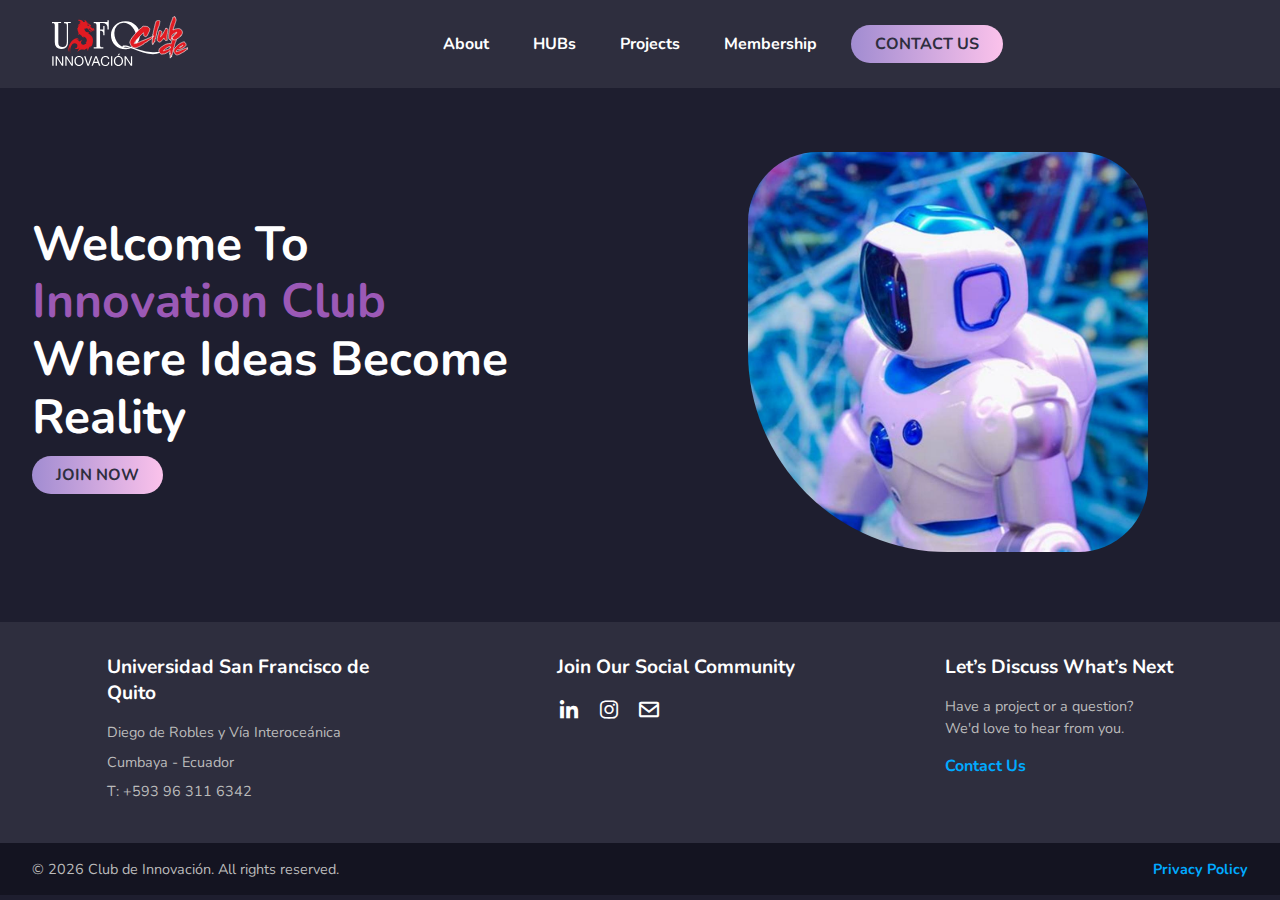
<file: index.html>
<!DOCTYPE html>
<html lang="en">
<head>
    <meta charset="UTF-8">
    <meta name="viewport" content="width=device-width, initial-scale=1.0">
    <title>Landing Page - Club de Innovación</title>
    <link href="https://fonts.googleapis.com/css2?family=Nunito:wght@400;700&display=swap" rel="stylesheet">
    <link rel="stylesheet" href="styles.css">
    <link href="https://cdn.jsdelivr.net/npm/boxicons@2.0.7/css/boxicons.min.css" rel="stylesheet">

    <style>
        .return-btn {
            display: none;
        }
    </style>
</head>
<body>

    <!-- Contenedor para el header -->
    <header id="header"></header>

    <section class="hero">
        <div class="content">
            <h1>
                Welcome To<br><span>Innovation Club</span><br>
                Where Ideas Become Reality
            </h1>
            <a href="https://airtable.com/app24dbycRHgp2Sdd/pagByrqmaKWsNdFvL/form" target="_blank" class="join-now-btn">Join Now</a>
        </div>
        <div class="hero-img">
            <img src="./public/img1.jpg" alt="img1">
        </div>
    </section>
    
    <!-- <section class="contact-info">
        <div class="info-box">
            <i class="bx bx-map"></i>
            <div class="info-text">
                <h4>Pay Us a Visit</h4>
                <p>Universidad San Francisco de Quito, Cumbayá, Quito - Ecuador</p>
            </div>
        </div>
        <div class="info-box">
            <i class="bx bx-phone"></i>
            <div class="info-text">
                <h4>Give Us a Call</h4>
                <p>(070) 111-010</p>
            </div>
        </div>
        <div class="info-box">
            <i class="bx bx-envelope"></i>
            <div class="info-text">
                <h4>Send Us a Message</h4>
                <p>Contact@clubinnovacion.com</p>
            </div>
        </div>
    </section> -->

    <!-- Contenedor para el footer -->
    <footer id="footer"></footer>

    <script src="index.js"></script>
    
    <script src="header.js"></script>
    <script src="footer.js"></script>

</body>
</html>
</file>
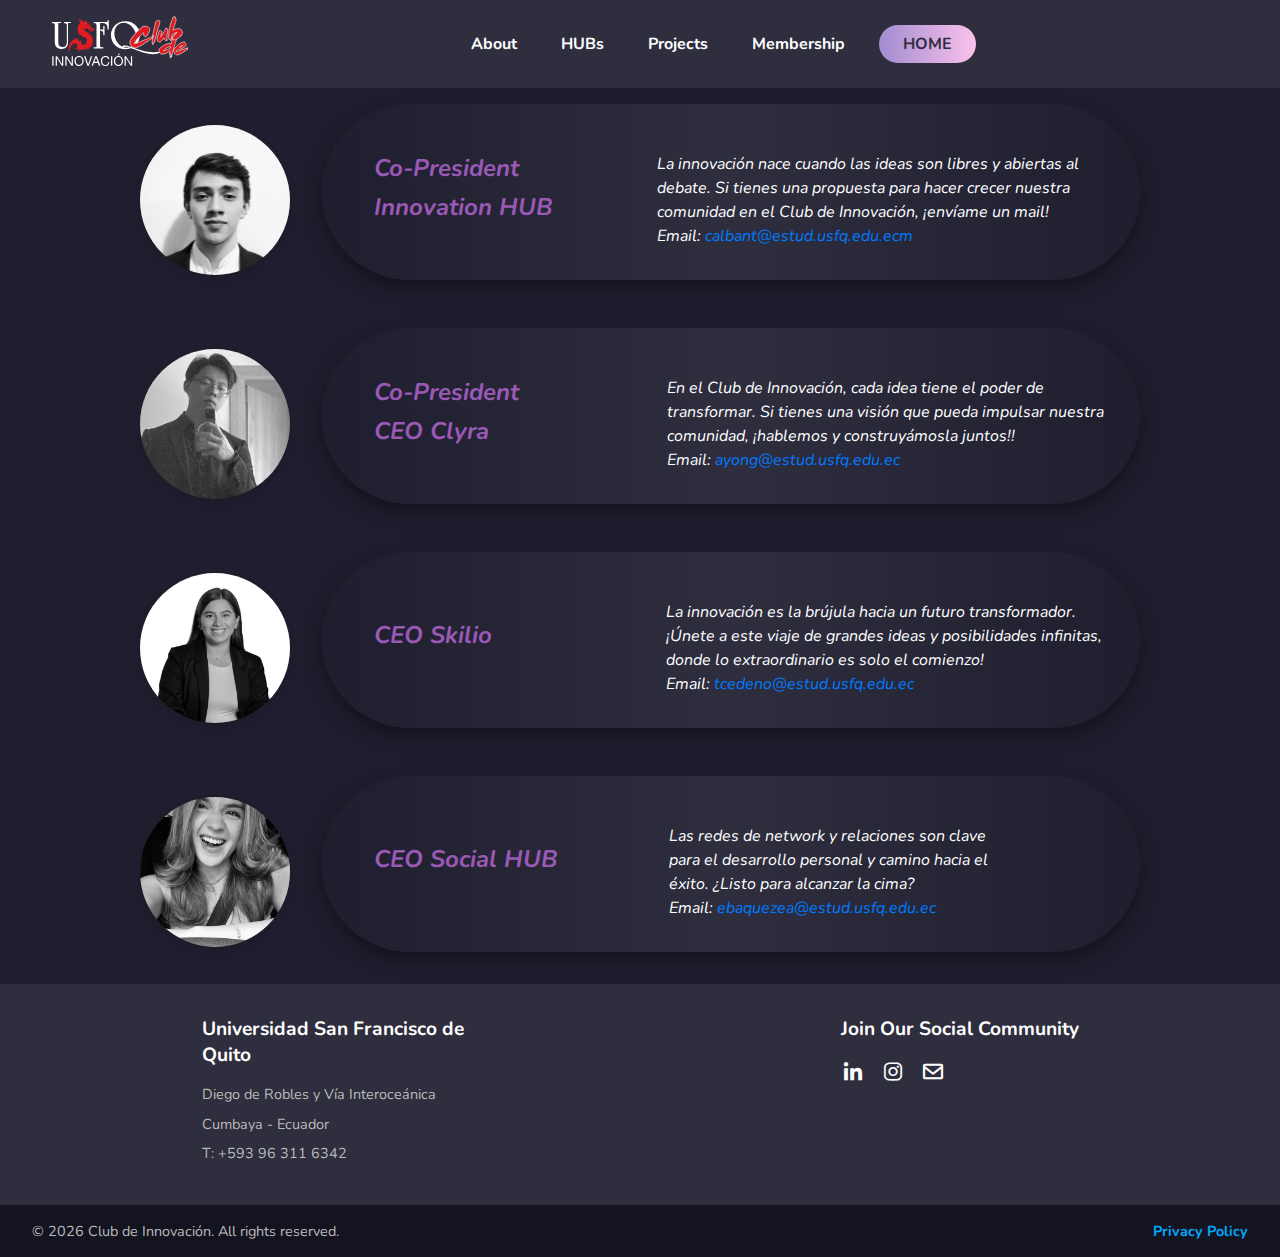
<file: contact.html>
<!DOCTYPE html>
<html lang="en">
<head>
    <meta charset="UTF-8">
    <meta name="viewport" content="width=device-width, initial-scale=1.0">
    <title>Contact Us</title>
    <link href="https://fonts.googleapis.com/css2?family=Nunito:wght@400;700&display=swap" rel="stylesheet">
    <link rel="stylesheet" href="styles.css">
    <link href="https://cdn.jsdelivr.net/npm/boxicons@2.0.7/css/boxicons.min.css" rel="stylesheet">

    <style>
        /* Oculta la sección "Let’s Discuss What’s Next" solo en la página de contacto */
        .lets-discuss {
            display: none;
        }

        .contact-btn {
            display: none;
        }
    </style>
    
</head>
<body>

    <!-- Contenedor para el header -->
    <header id="header">
    </header>

    <!-- Contenedor principal del contenido -->
    <main class="main-content">

        <!-- Cesar -->
        <div class="contact-container">
            <div class="contact-image">
                <img src="./public/miembros/cesar.jpeg" alt="Contact Image">
            </div>
            <div class="contact-info">
                <h1>Co-President <br><br> Innovation HUB</h1>
                <p>
                    La innovación nace cuando las ideas son libres y abiertas al debate. Si tienes una propuesta para hacer crecer nuestra comunidad en el Club de Innovación, ¡envíame un mail!<br>
                    Email: <a href="mailto:calbant@estud.usfq.edu.ec">calbant@estud.usfq.edu.ecm</a>
                </p>
            </div>
        </div>

        <!-- Alex -->
        <div class="contact-container">
            <div class="contact-image">
                <img src="./public/miembros/alex.jpeg" alt="Contact Image">
            </div>
            <div class="contact-info">
                <h1>Co-President <br> <br> CEO Clyra</h1>
                <p>
                    En el Club de Innovación, cada idea tiene el poder de transformar. Si tienes una visión que pueda impulsar nuestra comunidad, ¡hablemos y construyámosla juntos!!<br>
                    Email: <a href="mailto:ayong@estud.usfq.edu.ec">ayong@estud.usfq.edu.ec</a>
                </p>
            </div>
        </div>

        <!-- Titi -->
        <div class="contact-container">
            <div class="contact-image">
                <img src="./public/miembros/titi.jpeg" alt="Contact Image">
            </div>
            <div class="contact-info">
                <h1>CEO Skilio</h1>
                <p>
                    La innovación es la brújula hacia un futuro transformador. ¡Únete a este viaje de grandes ideas y posibilidades infinitas, donde lo extraordinario es solo el comienzo!<br>
                    Email: <a href="mailto:tcedeno@estud.usfq.edu.ec">tcedeno@estud.usfq.edu.ec</a>
                </p>
            </div>
        </div>
        
        <!-- emi -->
        <div class="contact-container">
            <div class="contact-image">
                <img src="./public/miembros/emi.jpeg" alt="Contact Image">
            </div>
            <div class="contact-info">
                <h1>CEO Social HUB</h1>
                <p class="emi">
                    Las redes de network y relaciones son clave para el desarrollo personal y camino hacia el éxito. ¿Listo para alcanzar la cima?<br>
                    Email: <a href="mailto:ebaquezea@estud.usfq.edu.ec">ebaquezea@estud.usfq.edu.ec</a>
                </p>
            </div>
        </div>


    </main>

    <!-- Contenedor para el footer -->
    <footer id="footer"></footer>

    <script src="header.js"></script>
<script src="footer.js"></script>

    
</body>
</html>
</file>
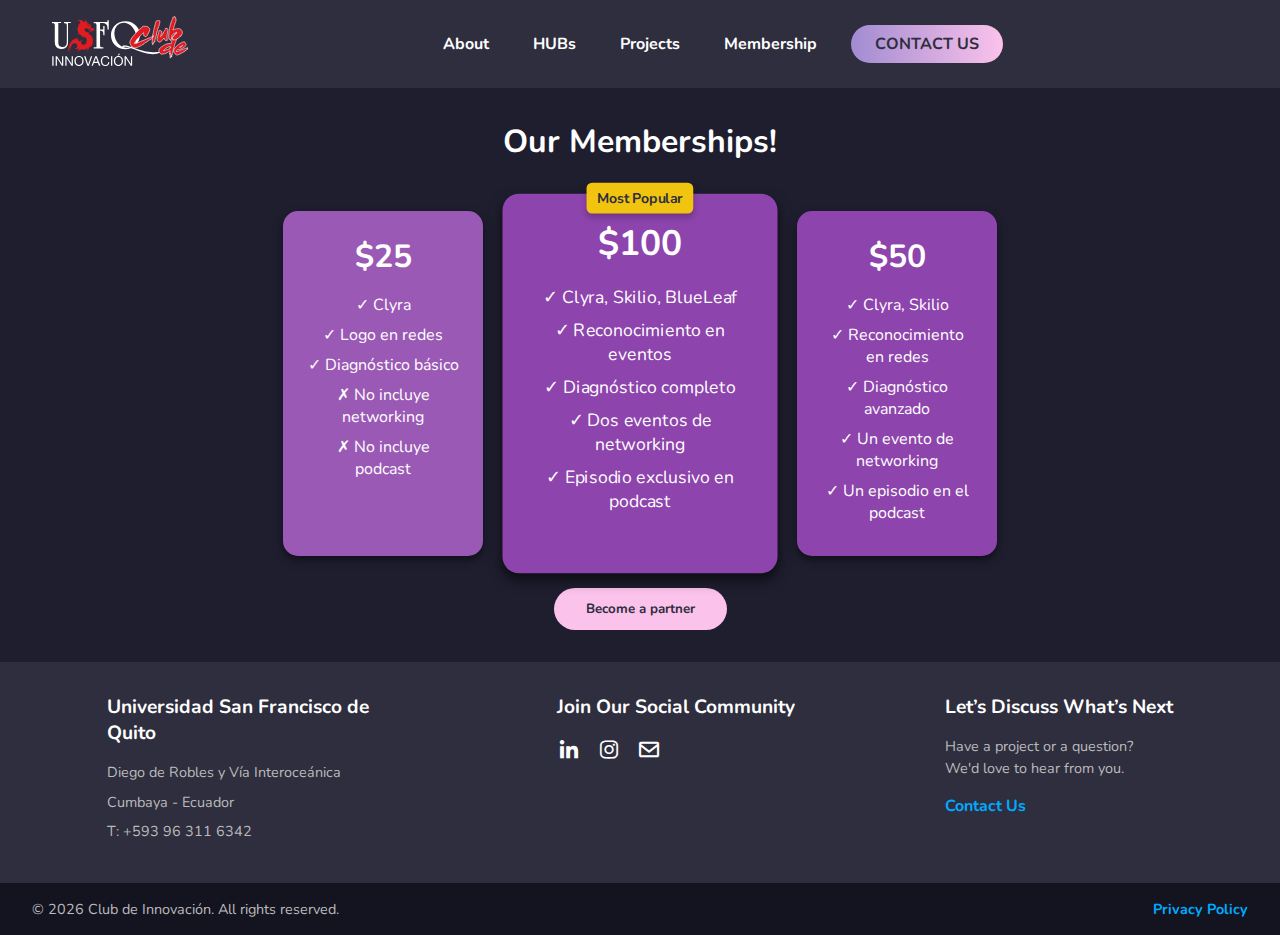
<file: membership.html>
<!DOCTYPE html>
<html lang="en">
<head>
    <meta charset="UTF-8">
    <meta name="viewport" content="width=device-width, initial-scale=1.0">
    <title>Our Memberships</title>
    <link href="https://fonts.googleapis.com/css2?family=Nunito:wght@400;700&display=swap" rel="stylesheet">
    <link rel="stylesheet" href="styles.css">
    <link href="https://cdn.jsdelivr.net/npm/boxicons@2.0.7/css/boxicons.min.css" rel="stylesheet">

    <style>
        .return-btn {
            display: none;
        }
    </style>
</head>
<body>

    <!-- Header -->
    <header id="header"></header>

    <main class="main-content">
        <section class="membership-section">
            <h1>Our Memberships!</h1>

            <div class="membership-cards">
                <!-- Paquete Básico -->
                <div class="membership-card basic">
                    <h2>$25</h2>
                    <ul>
                        <li>✓ Clyra</li>
                        <li>✓ Logo en redes</li>
                        <li>✓ Diagnóstico básico</li>
                        <li>✗ No incluye networking</li>
                        <li>✗ No incluye podcast</li>
                    </ul>
                </div>

                <!-- Paquete Premium - Recomendado -->
                <div class="membership-card premium recommended">
                    <span class="most-popular-badge">Most Popular</span>
                    <h2>$100</h2>
                    <ul>
                        <li>✓ Clyra, Skilio, BlueLeaf</li>
                        <li>✓ Reconocimiento en eventos</li>
                        <li>✓ Diagnóstico completo</li>
                        <li>✓ Dos eventos de networking</li>
                        <li>✓ Episodio exclusivo en podcast</li>
                    </ul>
                </div>

                <!-- Paquete Intermedio -->
                <div class="membership-card intermediate">
                    <h2>$50</h2>
                    <ul>
                        <li>✓ Clyra, Skilio</li>
                        <li>✓ Reconocimiento en redes</li>
                        <li>✓ Diagnóstico avanzado</li>
                        <li>✓ Un evento de networking</li>
                        <li>✓ Un episodio en el podcast</li>
                    </ul>
                </div>
            </div>


            <button class="partner-button" onclick="window.open('https://wa.me/593988512624?text=Hola,%20estoy%20interesado%20en%20convertirme%20en%20socio.', '_blank');">Become a partner</button>


        </section>
    </main>

    <!-- Footer -->
    <footer id="footer"></footer>

    <!-- JavaScript para cargar header y footer -->
    <script src="header.js"></script>
    <script src="footer.js"></script>
    
</body>
</html>
</file>
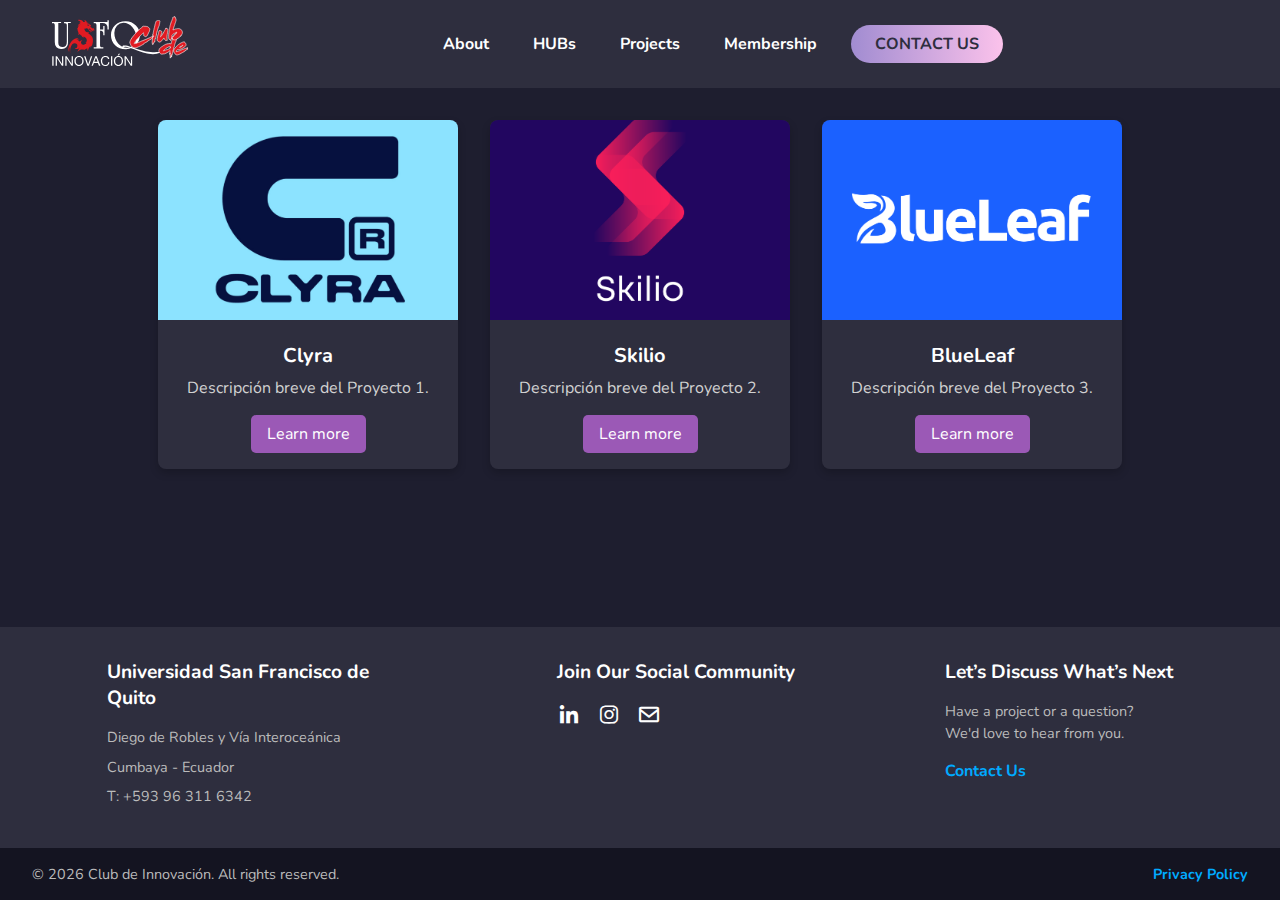
<file: project.html>
<!DOCTYPE html>
<html lang="en">
<head>
    <meta charset="UTF-8">
    <meta name="viewport" content="width=device-width, initial-scale=1.0">
    <title>project page</title>
    <link href="https://fonts.googleapis.com/css2?family=Nunito:wght@400;700&display=swap" rel="stylesheet">
    <link rel="stylesheet" href="styles.css">
    <link href="https://cdn.jsdelivr.net/npm/boxicons@2.0.7/css/boxicons.min.css" rel="stylesheet">

    <style>
        .return-btn {
            display: none;
        }
    </style>
</head>
<body>

    <!-- Header -->
    <header id="header"></header>

    <!-- Contenedor de Proyectos -->
    <main class="main-content">
        <section id="project-container" class="project-container">

            <!-- Tarjeta de Proyecto 1 -->
            <div class="project-card">
                <img src="./public/logo-project/logo-clyra.png" alt="Clyra">
                <h2>Clyra</h2>
                <p>Descripción breve del Proyecto 1.</p>
                <a href="#" target="_blank">Learn more</a>
            </div>

            <!-- Tarjeta de Proyecto 2 -->
            <div class="project-card">
                <img src="./public/logo-project/logo-skilio.png" alt="Skilio">
                <h2>Skilio</h2>
                <p>Descripción breve del Proyecto 2.</p>
                <a href="#" target="_blank">Learn more</a>
            </div>

            <!-- Tarjeta de Proyecto 3 -->
            <div class="project-card">
                <img src="./public/logo-project/logo-blueleaf.png" alt="BlueLeaf">
                <h2>BlueLeaf</h2>
                <p>Descripción breve del Proyecto 3.</p>
                <a href="#" target="_blank">Learn more</a>
            </div>

        </section>
    </main>

    <!-- Footer -->
    <footer id="footer"></footer>

    <script src="header.js"></script>
    <script src="footer.js"></script>

</body>
</html>
</file>
<file: styles.css>
* {
    margin: 0;
    padding: 0;
    box-sizing: border-box;
    font-family: 'Nunito', sans-serif;
    text-decoration: none;
}

html, body {
    background-color: #1e1e2f;
    color: #fff;
    height: 100%;
    margin: 0;
    display: flex;
    flex-direction: column;
}

/* El main-content debe expandirse para ocupar el espacio disponible */
.main-content {
    flex: 1;    
}

/* Estilo del footer */
footer {
    width: 100%;
    background-color: #141421;
    color: #fff;
    padding: 0 0 0 0;
    text-align: center;
    position: relative;
}

header {
    padding: 1rem 2rem;
    display: flex;
    justify-content: space-between;
    align-items: center;
    background-color: #2e2e3e;
}

header .container {
    display: flex;
    justify-content: space-between;
    align-items: center;
    width: 100%;
}

.logo {
    height: 50px;
    margin-left: 20px;
}

nav ul {
    display: flex;
    gap: 1.5rem;
    list-style-type: none; /* Eliminar los puntos del listado */
    margin: 0 auto; /* Centrar las opciones */
    align-items: center;
    justify-content: center;
    padding: 0;
}

nav {
    flex-grow: 1;
    display: flex;
    justify-content: center; /* Centramos el menú */
}

nav ul li a {
    color: #fff;
    margin: 10px;
    text-decoration: none;
    font-weight: 700;
}

nav ul li a:hover {
    background: #9b59b6;
    padding: 10px;
    border-radius: 20px;
}

.contact-btn {
    padding: 0.5rem 1.5rem;
    right: 10px;
    border: none; /* Remueve el borde */
    border-radius: 30px; /* Aumenta el redondeo para que sea más ovalado */
    text-transform: uppercase;
    color: #2e2e3e; /* Cambia el color del texto a un tono oscuro */
    font-weight: bold;
    background: linear-gradient(90deg, #a18cd1, #fbc2eb); /* Fondo degradado */
    text-decoration: none;
    display: inline-block;
    cursor: pointer;
}

.return-btn {
    padding: 0.5rem 1.5rem;
    right: 10px;
    border: none; /* Remueve el borde */
    border-radius: 30px; /* Aumenta el redondeo para que sea más ovalado */
    text-transform: uppercase;
    color: #2e2e3e; /* Cambia el color del texto a un tono oscuro */
    font-weight: bold;
    background: linear-gradient(90deg, #a18cd1, #fbc2eb); /* Fondo degradado */
    text-decoration: none;
    display: inline-block;
    cursor: pointer;
}

.contact-btn:hover, .join-now-btn:hover {
    background: #9b59b6;
}

.join-now-btn {
    padding: 0.5rem 1.5rem;
    margin-top: 10px;
    border: none; /* Remueve el borde */
    border-radius: 30px; /* Aumenta el redondeo para que sea más ovalado */
    text-transform: uppercase;
    color: #2e2e3e; /* Cambia el color del texto a un tono oscuro */
    font-weight: bold;
    background: linear-gradient(90deg, #a18cd1, #fbc2eb); /* Fondo degradado */
    text-decoration: none;
    display: inline-block;
    cursor: pointer;
}

.hamburger {
    display: none;
    cursor: pointer;
}

.hero {
    display: flex;
    padding: 4rem 2rem;
    justify-content: space-between;
    align-items: center;
}

.hero .content {
    max-width: 600px;
}

.hero h1 {
    font-size: 3rem;
    line-height: 1.2;
    color: #fff;
}

.hero h1 span {
    color: #9b59b6;
}

.hero p {
    margin: 1rem 0;
}

.hero button {
    padding: 1rem 2rem;
    border: none;
    background-color: #9b59b6;
    color: #fff;
    border-radius: 5px;
    cursor: pointer;
}

.hero-img img {
    width: 100%;
    max-width: 400px;
    border-radius: 70px 70px 70px 200px;
    margin-right: 100px;
}

.contact-info {
    display: flex;
    justify-content: space-between;
    max-width: 600px; /* Limita el ancho si es necesario */
    align-items: center;
    padding: 2rem;
    background: linear-gradient(90deg, #1e1e2f, #2e2e3e, #1e1e2f);
    border-radius: 100px;
    box-shadow: 0px 8px 20px rgba(0, 0, 0, 0.4);
    margin: 2rem auto;
    width: 100%; /* O ajusta según el tamaño necesario */
    word-wrap: normal;
    white-space: normal;
    gap: 0.5rem;
    max-width: 1200px;
}

.contact-info p + p {
    margin-top: 0.5rem; /* Espacio entre los párrafos */
}

.contact-info .info-box {
    display: flex;
    align-items: center;
    gap: 1rem;
    padding: 1.5rem; /* Aplica padding uniforme */
    flex: 1; /* Hace que cada caja ocupe el mismo espacio */
    text-align: center;
    position: relative;
    justify-content: center;
}

.contact-info .info-box + .info-box::before {
    content: "";
    position: absolute;
    left: 0;
    top: 15%;
    bottom: 15%;
    width: 1px;
    background-color: rgba(255, 255, 255, 0.3);
}

.contact-info .info-box i {
    font-size: 5rem;
    color: #9b59b6;
}

.contact-info .info-text h4 {
    font-size: 1.2rem;
    margin: 0;
    color: #fff;
    font-weight: 700;
}

.contact-info .info-text p {
    color: #bbb;
    font-size: 0.9rem;
    line-height: 1.5;
    margin: 0.5rem 0 0;
}

/* Estilos del footer */
.footer-container {
    display: flex;
    justify-content: space-around;
    padding: 2rem;
    background-color: #2e2e3e;
    color: #fff;
    bottom: 0;
}

.footer-column {
    max-width: 300px;
    text-align: left;
    bottom: 0;
}

.footer-column h3 {
    font-size: 1.2rem;
    font-weight: 700;
    margin-bottom: 1rem;
}

.footer-column p {
    font-size: 0.9rem;
    line-height: 1.5;
    color: #bbb;
    margin: 0.5rem 0;
}

.footer-link {
    display: inline-block;
    color: #00aaff;
    font-weight: bold;
    text-decoration: none;
    margin-top: 0.5rem;
}

.footer-link:hover {
    color: #007acc;
}

.social-icons {
    display: flex;
    gap: 1rem;
    margin-top: 0.5rem;
}

.social-icons a {
    color: #fff;
    font-size: 1.5rem;
    transition: color 0.3s ease;
}

.social-icons a:hover {
    color: #00aaff;
}

.footer-bottom {
    display: flex;
    justify-content: space-between;
    align-items: center;
    padding: 1rem 2rem;
    background-color: #141421;
    font-size: 0.9rem;
    color: #bbb;
    bottom: 0;
}

.footer-privacy {
    color: #00aaff;
    text-decoration: none;
    font-weight: bold;
}

.footer-privacy:hover {
    color: #007acc;
}

/* Contenedor principal de la página de contacto */
.contact-container {
    display: flex;
    align-items: center;
    justify-content: center;
    max-width: 1000px;
    margin: 0 auto;
    gap: 2rem;
}

/* Estilo para la imagen dentro de un círculo */
.contact-image {
    width: 150px;
    height: 150px;
    border-radius: 50%;
    overflow: hidden;
    box-shadow: 0px 4px 8px rgba(0, 0, 0, 0.1);
    flex-shrink: 0;
}

.contact-image img {
    width: 100%;
    height: 100%;
    object-fit: cover;
}

/* Estilo para la información de contacto */
.contact-info {
    font-family: 'Nunito', sans-serif;
    color: #333;
}

.contact-info h1 {
    font-size: 1.5rem;
    margin-bottom: 0.5rem;
    color: #9b59b6;
    line-height: 1.2rem;
    width: 100%; 
    margin-left: 20px;
}

.contact-info p {
    font-size: 1rem;
    line-height: 1.5rem;
    color: #fff;
    margin-left: 20px;
    margin-right: 20px;
    margin: 0;
}

.contact-info .emi{
    text-align:left;
    margin-right: 100px;
}

.contact-info p:last-child {
    margin-top: 1rem; /* Añade espacio solo antes del email */
}

.contact-info a {
    color: #007bff;
    text-decoration: none;
}

.contact-info a:hover {
    color: #0056b3;
    text-decoration: underline;
}

.membership-section {
    text-align: center;
    padding: 2rem;
}

.membership-section h1 {
    font-size: xx-large;
    color: #fff;
    margin-bottom: 3rem;
}

.membership-cards {
    display: flex;
    justify-content: center;
    gap: 2rem;
    margin-bottom: 2rem;
}

.membership-card {
    background-color: #2e2e3e;
    border-radius: 15px;
    padding: 1.5rem;
    width: 200px;
    color: #fff;
    box-shadow: 0px 4px 10px rgba(0, 0, 0, 0.5);
    text-align: center;
    position: relative;
}

/* Estilo para el paquete recomendado */
.membership-card.recommended {
    width: 250px;
    background-color: #8e44ad;
    transform: scale(1.1);
    box-shadow: 0px 6px 12px rgba(0, 0, 0, 0.6);
    position: relative;
}

/* Estilo para el marcador "Most Popular" */
.most-popular-badge {
    position: absolute;
    top: -10px;
    left: 50%;
    transform: translateX(-50%);
    background-color: #f1c40f;
    color: #2e2e3e;
    font-weight: bold;
    padding: 0.3rem 0.6rem;
    border-radius: 5px;
    font-size: 0.8rem;
    box-shadow: 0px 4px 6px rgba(0, 0, 0, 0.2);
}

.membership-card h2 {
    font-size: 2rem;
    margin-bottom: 1rem;
}

.membership-card ul {
    list-style: none;
    padding: 0;
}

.membership-card ul li {
    margin: 0.5rem 0;
}

.basic {
    background-color: #9b59b6;
}

.intermediate {
    background-color: #8e44ad;
}

.premium {
    background-color: #6f4091;
}

.partner-button {
    background-color: #fbc2eb;
    color: #2e2e3e;
    border: none;
    padding: 0.75rem 2rem;
    border-radius: 30px;
    font-weight: bold;
    cursor: pointer;
    transition: background 0.3s;
}

.partner-button:hover {
    background-color: #e08dc5;
}

.contact-info {
    color: #fff;
    margin-top: 1rem;
    font-style: italic;
}

.membership-card.recommended::before {
    top: 10px;
    left: 10px;
}

.membership-card.recommended::after {
    top: 10px;
    right: 10px;
}

.partner-button {
    background-color: #fbc2eb;
    color: #2e2e3e;
    border: none;
    padding: 0.75rem 2rem;
    border-radius: 30px;
    font-weight: bold;
    cursor: pointer;
    transition: background 0.3s;
}

.partner-button:hover {
    background-color: #e08dc5;
}

.contact-info {
    color: #fff;
    margin-top: 1rem;
    font-style: italic;
}

/* Ícono de hamburguesa oculto en pantallas grandes */
.hamburger {
    display: none;
}

header .container {
    display: flex;
    justify-content: space-between;
    align-items: center;
    width: 100%;
}

.project-container {
    flex: 1;
    display: grid;
    flex-wrap: wrap;
    justify-content: center;
    gap: 2rem;
    padding: 2rem;
    background-color: #1e1e2f; /* Fondo para que coincida con la página */

    grid-template-columns: repeat(3,300px);
}

.project-card {
    background-color: #2e2e3e; /* Fondo oscuro para armonizar con el tema */
    color: #ffffff; /* Texto blanco para destacar sobre el fondo oscuro */
    border-radius: 8px;
    box-shadow: 0 4px 8px rgba(0, 0, 0, 0.2);
    overflow: hidden;
    width: 100%;
    max-width: 300px;
    text-align: center;
    transition: transform 0.3s;
}

.project-card:hover {
    transform: translateY(-5px); /* Efecto de elevación en hover */
}

.project-card img {
    width: 100%;
    height: 200px;
    object-fit: cover;
}

.project-card h2 {
    font-size: 1.25rem;
    color: #ffffff;
    margin: 1rem 0 0.5rem;
}

.project-card p {
    font-size: 1rem;
    color: #d1d1d1; /* Gris claro para la descripción */
    padding: 0 1rem;
}

.project-card a {
    display: inline-block;
    margin: 1rem;
    padding: 0.5rem 1rem;
    background-color: #9b59b6; /* Color del botón */
    color: #fff;
    text-decoration: none;
    border-radius: 5px;
    transition: background-color 0.3s;
}

.project-card a:hover {
    background-color: #8e44ad; /* Color de hover del botón */
}

.hubs-section {
    text-align: center;
    padding: 2rem;
    background-color: #1e1e2f;
}

.hubs-section h1 {
    font-size: 2.5rem;
    color: #fff;
    margin-bottom: 2rem;
}

.hubs-cards {
    display: flex;
    justify-content: center;
    flex-wrap: wrap;
    gap: 2rem;
}

.hub-card {
    background-color: #2e2e3e;
    border-radius: 15px;
    overflow: hidden;
    width: 250px;
    color: #fff;
    box-shadow: 0px 4px 12px rgba(0, 0, 0, 0.4);
    text-align: center;
    transition: transform 0.3s ease;
}

.hub-card:hover {
    transform: translateY(-5px);
}

.hub-image {
    width: 100%;
    height: 200px;
    object-fit: cover;
}

.hub-card h2 {
    font-size: 1.5rem;
    margin: 1rem 0;
    color: #9b59b6;
}

.hub-card p {
    font-size: 1rem;
    padding: 0 1rem 1.5rem;
    color: #bbb;
}


@media (max-width: 768px) {
    /* Ajustes generales */
    html, body {
        flex-direction: column;
        overflow-x: hidden;
    }

    header {
        padding: 0.5rem 1rem;
        flex-direction: column;
    }

    .logo {
        padding: 10px 0 10px 0;
        margin-left: 20px;
    }

    nav ul {
        display: none;
    }

    .contact-info h1 {
        line-height: 1.7rem;
        gap: 0;
    }

    .contact-info .emi{
        padding-left: 30px;
    }

    .contact-image {
        margin: 20px 0 -10px 0;
    }

    /* Mostrar el ícono de hamburguesa en pantallas pequeñas */
    .hamburger {
        display: block;
        margin-right: -150px; /* Ajusta el espacio a la derecha si es necesario */
        font-size: 2rem;
    }

    /* Ocultar la lista de navegación en pantallas pequeñas */
    #nav-list {
        display: none;
    }

    /* Mostrar el menú de navegación cuando tiene la clase active */
    #nav-list.active {
        display: flex;
        flex-direction: column;
        gap: 1rem;
        background-color: #2e2e3e;
        padding: 1rem;
        position: absolute;
        top: 60px; /* Ajusta la posición debajo del header */
        right: 20px;
        width: 200px;
        border-radius: 8px;
        box-shadow: 0px 4px 10px rgba(0, 0, 0, 0.3);
        z-index: 2000;
    }

    .contact-btn, .return-btn, .join-now-btn, .partner-button {
        padding: 0.5rem 1rem;
        font-size: 0.9rem;
    }

    /* Hero Section */
    .hero {
        flex-direction: column;
        padding: 2rem 1rem;
        text-align: center;
    }

    .hero .content {
        max-width: 100%;
    }

    .hero h1 {
        font-size: 2rem;
    }

    .hero-img img {
        max-width: 250px;
        margin: 1rem 0;
    }

    /* Contact Info Section */
    .contact-container {
        flex-direction: column;
        gap: 1rem;
        max-width: 100%;
    }

    .contact-info {
        padding: 1rem;
        max-width: 100%;
    }

    .contact-image {
        width: 100px;
        height: 100px;
    }

    /* Footer */
    .footer-container {
        flex-direction: column;
        align-items: start;
        text-align: center;
        padding: 1rem;
    }

    .footer-column {
        max-width: 100%;
        margin-bottom: 1rem;
    }

    .social-icons {
        justify-content: start;
    }

    /* Membership Section */
    .membership-section {
        padding: 1rem;
    }

    .membership-cards {
        flex-direction: column;
        align-items: center;
    }

    .membership-card {
        width: 90%;
        margin-bottom: 1.5rem;
    }

    .membership-card h2 {
        font-size: 1.5rem;
    }

    /* Badge de "Most Popular" en Membership */
    .most-popular-badge {
        font-size: 0.7rem;
        padding: 0.2rem 0.5rem;
    }

    .project-container {
        grid-template-columns: 1fr; /* Cambia a una sola columna */
        justify-items: center; /* Centra las tarjetas dentro de la columna */
        gap: 1.5rem; /* Ajusta el espacio entre las tarjetas */
    }

    .project-card {
        max-width: 80%; /* Asegura que la tarjeta ocupe el ancho completo en la vista de una columna */
    }

    .hubs-cards {
        flex-direction: column;
        align-items: center;
    }

    .hub-card {
        width: 90%; /* Ajuste para que las tarjetas ocupen el ancho completo en pantallas pequeñas */
        margin-bottom: 1.5rem;
    }

    .hub-card h2 {
        font-size: 1.3rem; /* Reduce el tamaño del título para pantallas pequeñas */
    }

    .hub-card p {
        font-size: 0.9rem; /* Ajuste de tamaño de la descripción */
        padding: 0 1rem 1rem;
    }
}
</file>
